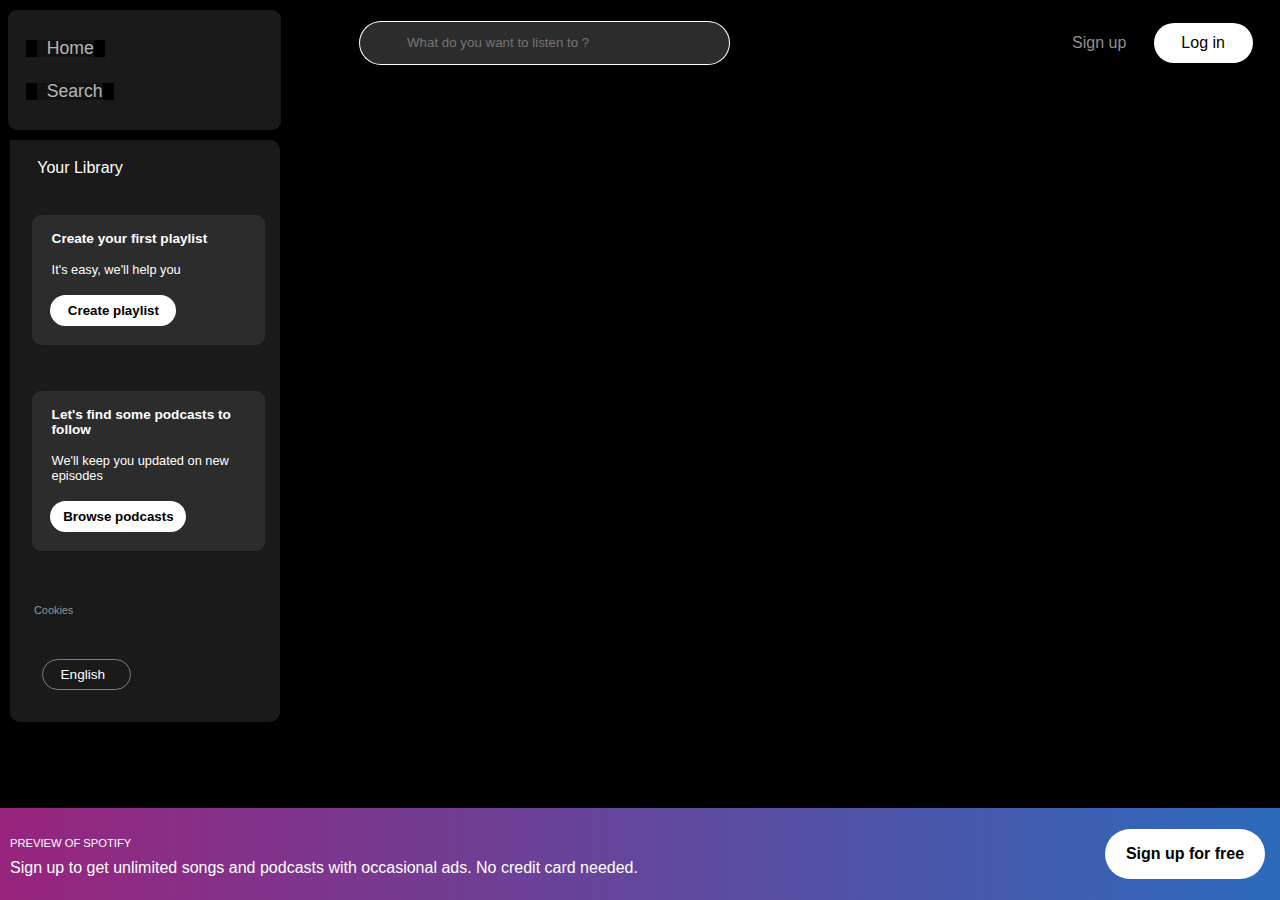
<file: index.html>
<!DOCTYPE html>
<html>
    <head>
        <title>
            venisha-spotify
        </title>
        <link rel="stylesheet" href="https://cdnjs.cloudflare.com/ajax/libs/font-awesome/6.4.0/css/all.min.css" integrity="sha512-iecdLmaskl7CVkqkXNQ/ZH/XLlvWZOJyj7Yy7tcenmpD1ypASozpmT/E0iPtmFIB46ZmdtAc9eNBvH0H/ZpiBw==" crossorigin="anonymous" referrerpolicy="no-referrer" />
        <link rel="stylesheet" href="spotify.css">
    </head>
    <body>
        <div class="sidebar">
            <div class="sect-1">
                <div class="logos">
                    <label for="home"  style="background-color: rgb(26,26,26);"><a href="#Home" >
                    <div class="home"><i class="fa-solid fa-house"></i>Home</div>
                </a></label>
                   <label for="search"  style="background-color: rgb(26,26,26);"><a href="#Search" >
                    <div class="search"><i class="fa-solid fa-magnifying-glass"></i>Search</div>
                   </a></label>
                   
                </div>
            </div>
            <div class="sect-2">
                <div class="lib">
                    <div class="lib-1">
                        <i class="fa-solid fa-layer-group"></i>Your Library
                    </div>
                    <div class="lib-2">
                        <i class="fa-solid fa-plus"></i>
                    </div>
                    <div class="box">
                        <div class="box-1">
                            <div class="inner">
                            <p class="text t1">Create your first playlist</p>
                            <p class="text t2">It's easy, we'll help you</p>
                            <button class="btn">Create playlist</button>
                            </div>
                        </div>
                        <div class="box-1 box-2">
                            <div class="inner">
                                 <p class="text t1">Let's find some podcasts to follow</p>
                                 <p class="text t2">We'll keep you updated on new episodes</p>
                                 <button class="btn" style="width:140px">Browse podcasts</button>
                            </div>
                        </div>
                        <div>
                            <div class="cook">Cookies</div>
                            <div class="lang">
                                <div class="eng"><i class="fa-solid fa-globe"></i>&nbsp;&nbsp;English</div>
                            </div>
                            
                         </div>
                    </div>
                    
                 </div>
                 
            </div>
            
        </div>

        <div class="footer">
            <div class="content">
                <div class="preview">PREVIEW OF SPOTIFY</div>
                <div class="statement">Sign up to get unlimited songs and podcasts with occasional ads. No credit card needed.</div>
            </div>
            <div class="content">
                <button>Sign up for free</button>
            </div>
        </div>

        <header>
            <div class="heading">
                <div class="search1">
                    <div class="arrow">
                        <i class="fa-solid fa-chevron-left" style="margin-left: 25px;color:rgb(173, 168, 168);"></i>
                        <i class="fa-solid fa-chevron-right" style="margin-left:18px;color:rgb(173, 168, 168);"></i>
                    </div>
                   <div class="search-opt">
                    <i class="fa-solid fa-magnifying-glass "></i>
                </div>
                    <input class="typing" type="text" placeholder="What do you want to listen to ?">
                </div>
                <div class="buttons">
                    <button class="sign-up">Sign up</button>
                    <button class="log-in">Log in</button>
                </div>
            </div>
        </header>

        <main>
                <div id="Home" class="page">
                    <div class="a">
                        <div class="a1">Focus</div>
                        <div class="a2">Show all</div>
                    </div>
                    <div class="b">
                        <div class="bb">
                            <div class="m" style="background-position: center;
                            background-size: cover;
                            background-image: url(1.1.png); "></div>
                            <div class="b11">Peaceful Piano</div>
                            <div class="b111">Peaceful Piano to help you slow down, breathe and relax</div>
                        </div>
                        <div class="bb">
                            <div class="m" style="background-position: center;
                            background-size: cover;
                            background-image: url(1.2.png); "></div>
                            <div class="b11">Deep Focus</div>
                            <div class="b111">Keep calm and focus with ambient and post-rock music.</div>
                        </div>
                        <div class="bb">
                            <div class="m" style="background-position: center;
                            background-size: cover;
                            background-image: url(1.3.png); "></div>
                            <div class="b11">Instrumental Study</div>
                            <div class="b111">Focus with soft study music in the background.</div>
                        </div>
                        <div class="bb">
                            <div class="m" style="background-position: center;
                            background-size: cover;
                            background-image: url(1.4.png); "></div>
                            <div class="b11">Focus flow</div>
                            <div class="b111">Uptempo instrumental hip hop beats.</div>
                        </div>
                        <div class="bb">
                            <div class="m" style="background-position: center;
                            background-size: cover;
                            background-image: url(1.5.png); "></div>
                            <div class="b11">Beats to think to</div>
                            <div class="b111">Focus with deep techno and tech house..</div>
                        </div>
                    </div>


                    <div class="a">
                        <div class="a1">Spotify Playlists</div>
                        <div class="a2">Show all</div>
                    </div>
                    <div class="b">
                        <div class="bb">
                            <div class="m" style="background-position: center;
                            background-size: cover;
                            background-image: url(2.1.png); "></div>
                            <div class="b11">Today's Top Hits</div>
                            <div class="b111">Billie Eilish is on top of the Hottest 50!</div>
                        </div>
                        <div class="bb">
                            <div class="m" style="background-position: center;
                            background-size: cover;
                            background-image: url(2.2.png); "></div>
                            <div class="b11">RapCaviar</div>
                            <div class="b111">New music from Lil Tjay, Quavo and JT of City Girls.</div>
                        </div>
                        <div class="bb">
                            <div class="m" style="background-position: center;
                            background-size: cover;
                            background-image: url(2.3.png); "></div>
                            <div class="b11">All Outs 2010</div>
                            <div class="b111">The biggest songs of the 2010s.</div>
                        </div>
                        <div class="bb">
                            <div class="m" style="background-position: center;
                            background-size: cover;
                            background-image: url(2.4.png); "></div>
                            <div class="b11">Rock Classics</div>
                            <div class="b111">Rock legends & epic songs that continue to inspire generations. Cover: Foo Fighters</div>
                        </div>
                        <div class="bb">
                            <div class="m" style="background-position: center;
                            background-size: cover;
                            background-image: url(2.5.png); "></div>
                            <div class="b11">Chill Hits</div>
                            <div class="b111">
                                Kick back to the best new and recent chill hits.</div>
                        </div>
                    </div>

                    <div class="a">
                        <div class="a1">Sound of India</div>
                        <div class="a2">Show all</div>
                    </div>
                    <div class="b">
                        <div class="bb">
                            <div class="m" style="background-position: center;
                            background-size: cover;
                            background-image: url(3.1.png); "></div>
                            <div class="b11">The sound of Mumbai IN</div>
                            <div class="b111">The songs that define, unite and distinguish Mumbai IN, according to listening patterns and math.</div>
                        </div>
                        <div class="bb">
                            <div class="m" style="background-position: center;
                            background-size: cover;
                            background-image: url(3.2.png); "></div>
                            <div class="b11">The sound of Kolkata IN</div>
                            <div class="b111">The songs that define, unite and distinguish Kolkata IN, according to listening patterns and math..</div>
                        </div>
                        <div class="bb">
                            <div class="m" style="background-position: center;
                            background-size: cover;
                            background-image: url(3.3.png); "></div>
                            <div class="b11">The sound of Delhi IN</div>
                            <div class="b111">The songs that define, unite and distinguish Delhi IN, according to listening patterns and math..</div>
                        </div>
                        <div class="bb">
                            <div class="m" style="background-position: center;
                            background-size: cover;
                            background-image: url(3.4.png); "></div>
                            <div class="b11">The sound of Bengaluru</div>
                            <div class="b111">The songs that define, unite and distinguish Bengaluru IN, according to listening patterns and math..</div>
                        </div>
                        <div class="bb">
                            <div class="m" style="background-position: center;
                            background-size: cover;
                            background-image: url(3.5.png); "></div>
                            <div class="b11">The sound of Chennai IN</div>
                            <div class="b111">The songs that define, unite and distinguish Chennai IN, according to listening patterns and math.,</div>
                        </div>
                    </div>
                    <hr style="margin: 20px;
                    margin-top: 100px;
                    margin-bottom: 100px;
                    opacity:0.1;">
                </div>



                <div id="Search" class="page">
                    <div class="x">
                        Browse all
                    </div>
                    <div class="y">
                        <div class=" yy y1">Podcasts
                           <div class="image"></div>
                        </div>
                        <div class="yy y2">Made for you
                            <div class="image"></div>
                        </div>
                        <div class="yy y3">Charts
                            <div class="image"></div>
                        </div>
                        <div class="yy y4">New Realses
                            <div class="image"></div>
                        </div>
                        <div class="yy y5">Discover
                            <div class="image"></div>
                        </div>
                        <div class="yy y6">Bollywood
                            <div class="image"></div>
                        </div>
                        <div class="yy y7">Pop
                            <div class="image"></div>
                        </div>
                        <div class="yy y8">Hindi
                            <div class="image"></div>
                        </div>
                        <div class="yy y9">Gujarati
                            <div class="image"></div>
                        </div>
                        <div class="yy y10">Chill
                            <div class="image"></div>
                        </div>
                        <div class="yy y11">Sleep
                            <div class="image"></div>
                        </div>
                        <div class="yy y12">Mood
                            <div class="image"></div>
                        </div>
                        <div class="yy y13">Rock
                            <div class="image"></div>
                        </div>
                        <div class="yy y14">Metal
                            <div class="image"></div>
                        </div>
                        <div class="yy y15">Country
                            <div class="image"></div>
                        </div>
                    </div>
                    <div class="end-part">
                        <div class="info">
                            <ul>
                                <p>Company</p>
                                <a>About</a>
                                <a>Jobs</a>
                                <a>For the Record</a>
                            </ul>
                            <ul>
                                <p>Communities</p>
                                <a>For Artists</a>
                                <a>Developers</a>
                                <a>Advertising</a>
                                <a>Investors</a>
                                <a>Vendors</a>
                                <a>Spotify for Work</a>
                            </ul>
                            <ul>
                                <p>Useful links</p>
                                <a>Support</a>
                                <a>Free Mobile App</a>
                            </ul>
                        </div>
                        <div class="links">
                           <button class="z"><i class="fa-brands fa-instagram"></i></button> 
                            <button class="z"><i class="fa-brands fa-twitter"></i></button>
                            <button class="z"><i class="fa-brands fa-facebook"></i></button>
                        </div>
                    </div>
                    <hr style="margin: 20px;
                    margin-top: 40px;
                    margin-bottom: 40px;
                    opacity:0.1;">
                    <div class="copyright">
                        © 2023 Spotify AB
                    </div>
                </div>
        </main>
    </body>
</html>
</file>
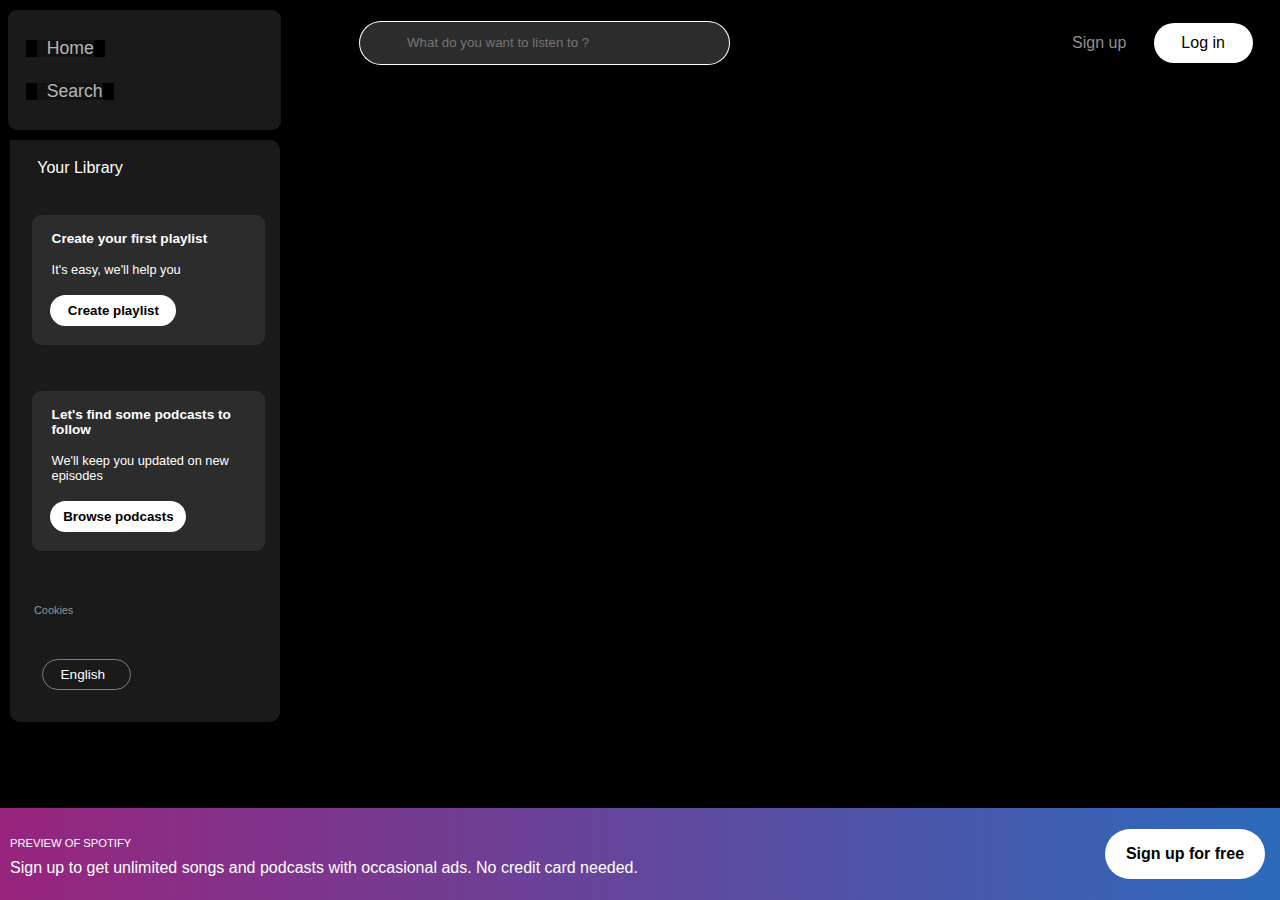
<file: spotify.html>
<!DOCTYPE html>
<html>
    <head>
        <title>
            venisha-spotify
        </title>
        <link rel="stylesheet" href="https://cdnjs.cloudflare.com/ajax/libs/font-awesome/6.4.0/css/all.min.css" integrity="sha512-iecdLmaskl7CVkqkXNQ/ZH/XLlvWZOJyj7Yy7tcenmpD1ypASozpmT/E0iPtmFIB46ZmdtAc9eNBvH0H/ZpiBw==" crossorigin="anonymous" referrerpolicy="no-referrer" />
        <link rel="stylesheet" href="spotify.css">
    </head>
    <body>
        <div class="sidebar">
            <div class="sect-1">
                <div class="logos">
                    <label for="home"  style="background-color: rgb(26,26,26);"><a href="#Home" >
                    <div class="home"><i class="fa-solid fa-house"></i>Home</div>
                </a></label>
                   <label for="search"  style="background-color: rgb(26,26,26);"><a href="#Search" >
                    <div class="search"><i class="fa-solid fa-magnifying-glass"></i>Search</div>
                   </a></label>
                   
                </div>
            </div>
            <div class="sect-2">
                <div class="lib">
                    <div class="lib-1">
                        <i class="fa-solid fa-layer-group"></i>Your Library
                    </div>
                    <div class="lib-2">
                        <i class="fa-solid fa-plus"></i>
                    </div>
                    <div class="box">
                        <div class="box-1">
                            <div class="inner">
                            <p class="text t1">Create your first playlist</p>
                            <p class="text t2">It's easy, we'll help you</p>
                            <button class="btn">Create playlist</button>
                            </div>
                        </div>
                        <div class="box-1 box-2">
                            <div class="inner">
                                 <p class="text t1">Let's find some podcasts to follow</p>
                                 <p class="text t2">We'll keep you updated on new episodes</p>
                                 <button class="btn" style="width:140px">Browse podcasts</button>
                            </div>
                        </div>
                        <div>
                            <div class="cook">Cookies</div>
                            <div class="lang">
                                <div class="eng"><i class="fa-solid fa-globe"></i>&nbsp;&nbsp;English</div>
                            </div>
                            
                         </div>
                    </div>
                    
                 </div>
                 
            </div>
            
        </div>

        <div class="footer">
            <div class="content">
                <div class="preview">PREVIEW OF SPOTIFY</div>
                <div class="statement">Sign up to get unlimited songs and podcasts with occasional ads. No credit card needed.</div>
            </div>
            <div class="content">
                <button>Sign up for free</button>
            </div>
        </div>

        <header>
            <div class="heading">
                <div class="search1">
                    <div class="arrow">
                        <i class="fa-solid fa-chevron-left" style="margin-left: 25px;color:rgb(173, 168, 168);"></i>
                        <i class="fa-solid fa-chevron-right" style="margin-left:18px;color:rgb(173, 168, 168);"></i>
                    </div>
                   <div class="search-opt">
                    <i class="fa-solid fa-magnifying-glass "></i>
                </div>
                    <input class="typing" type="text" placeholder="What do you want to listen to ?">
                </div>
                <div class="buttons">
                    <button class="sign-up">Sign up</button>
                    <button class="log-in">Log in</button>
                </div>
            </div>
        </header>

        <main>
                <div id="Home" class="page">
                    <div class="a">
                        <div class="a1">Focus</div>
                        <div class="a2">Show all</div>
                    </div>
                    <div class="b">
                        <div class="bb">
                            <div class="m" style="background-position: center;
                            background-size: cover;
                            background-image: url(1.1.png); "></div>
                            <div class="b11">Peaceful Piano</div>
                            <div class="b111">Peaceful Piano to help you slow down, breathe and relax</div>
                        </div>
                        <div class="bb">
                            <div class="m" style="background-position: center;
                            background-size: cover;
                            background-image: url(1.2.png); "></div>
                            <div class="b11">Deep Focus</div>
                            <div class="b111">Keep calm and focus with ambient and post-rock music.</div>
                        </div>
                        <div class="bb">
                            <div class="m" style="background-position: center;
                            background-size: cover;
                            background-image: url(1.3.png); "></div>
                            <div class="b11">Instrumental Study</div>
                            <div class="b111">Focus with soft study music in the background.</div>
                        </div>
                        <div class="bb">
                            <div class="m" style="background-position: center;
                            background-size: cover;
                            background-image: url(1.4.png); "></div>
                            <div class="b11">Focus flow</div>
                            <div class="b111">Uptempo instrumental hip hop beats.</div>
                        </div>
                        <div class="bb">
                            <div class="m" style="background-position: center;
                            background-size: cover;
                            background-image: url(1.5.png); "></div>
                            <div class="b11">Beats to think to</div>
                            <div class="b111">Focus with deep techno and tech house..</div>
                        </div>
                    </div>


                    <div class="a">
                        <div class="a1">Spotify Playlists</div>
                        <div class="a2">Show all</div>
                    </div>
                    <div class="b">
                        <div class="bb">
                            <div class="m" style="background-position: center;
                            background-size: cover;
                            background-image: url(2.1.png); "></div>
                            <div class="b11">Today's Top Hits</div>
                            <div class="b111">Billie Eilish is on top of the Hottest 50!</div>
                        </div>
                        <div class="bb">
                            <div class="m" style="background-position: center;
                            background-size: cover;
                            background-image: url(2.2.png); "></div>
                            <div class="b11">RapCaviar</div>
                            <div class="b111">New music from Lil Tjay, Quavo and JT of City Girls.</div>
                        </div>
                        <div class="bb">
                            <div class="m" style="background-position: center;
                            background-size: cover;
                            background-image: url(2.3.png); "></div>
                            <div class="b11">All Outs 2010</div>
                            <div class="b111">The biggest songs of the 2010s.</div>
                        </div>
                        <div class="bb">
                            <div class="m" style="background-position: center;
                            background-size: cover;
                            background-image: url(2.4.png); "></div>
                            <div class="b11">Rock Classics</div>
                            <div class="b111">Rock legends & epic songs that continue to inspire generations. Cover: Foo Fighters</div>
                        </div>
                        <div class="bb">
                            <div class="m" style="background-position: center;
                            background-size: cover;
                            background-image: url(2.5.png); "></div>
                            <div class="b11">Chill Hits</div>
                            <div class="b111">
                                Kick back to the best new and recent chill hits.</div>
                        </div>
                    </div>

                    <div class="a">
                        <div class="a1">Sound of India</div>
                        <div class="a2">Show all</div>
                    </div>
                    <div class="b">
                        <div class="bb">
                            <div class="m" style="background-position: center;
                            background-size: cover;
                            background-image: url(3.1.png); "></div>
                            <div class="b11">The sound of Mumbai IN</div>
                            <div class="b111">The songs that define, unite and distinguish Mumbai IN, according to listening patterns and math.</div>
                        </div>
                        <div class="bb">
                            <div class="m" style="background-position: center;
                            background-size: cover;
                            background-image: url(3.2.png); "></div>
                            <div class="b11">The sound of Kolkata IN</div>
                            <div class="b111">The songs that define, unite and distinguish Kolkata IN, according to listening patterns and math..</div>
                        </div>
                        <div class="bb">
                            <div class="m" style="background-position: center;
                            background-size: cover;
                            background-image: url(3.3.png); "></div>
                            <div class="b11">The sound of Delhi IN</div>
                            <div class="b111">The songs that define, unite and distinguish Delhi IN, according to listening patterns and math..</div>
                        </div>
                        <div class="bb">
                            <div class="m" style="background-position: center;
                            background-size: cover;
                            background-image: url(3.4.png); "></div>
                            <div class="b11">The sound of Bengaluru</div>
                            <div class="b111">The songs that define, unite and distinguish Bengaluru IN, according to listening patterns and math..</div>
                        </div>
                        <div class="bb">
                            <div class="m" style="background-position: center;
                            background-size: cover;
                            background-image: url(3.5.png); "></div>
                            <div class="b11">The sound of Chennai IN</div>
                            <div class="b111">The songs that define, unite and distinguish Chennai IN, according to listening patterns and math.,</div>
                        </div>
                    </div>
                    <hr style="margin: 20px;
                    margin-top: 100px;
                    margin-bottom: 100px;
                    opacity:0.1;">
                </div>



                <div id="Search" class="page">
                    <div class="x">
                        Browse all
                    </div>
                    <div class="y">
                        <div class=" yy y1">Podcasts
                           <div class="image"></div>
                        </div>
                        <div class="yy y2">Made for you
                            <div class="image"></div>
                        </div>
                        <div class="yy y3">Charts
                            <div class="image"></div>
                        </div>
                        <div class="yy y4">New Realses
                            <div class="image"></div>
                        </div>
                        <div class="yy y5">Discover
                            <div class="image"></div>
                        </div>
                        <div class="yy y6">Bollywood
                            <div class="image"></div>
                        </div>
                        <div class="yy y7">Pop
                            <div class="image"></div>
                        </div>
                        <div class="yy y8">Hindi
                            <div class="image"></div>
                        </div>
                        <div class="yy y9">Gujarati
                            <div class="image"></div>
                        </div>
                        <div class="yy y10">Chill
                            <div class="image"></div>
                        </div>
                        <div class="yy y11">Sleep
                            <div class="image"></div>
                        </div>
                        <div class="yy y12">Mood
                            <div class="image"></div>
                        </div>
                        <div class="yy y13">Rock
                            <div class="image"></div>
                        </div>
                        <div class="yy y14">Metal
                            <div class="image"></div>
                        </div>
                        <div class="yy y15">Country
                            <div class="image"></div>
                        </div>
                    </div>
                    <div class="end-part">
                        <div class="info">
                            <ul>
                                <p>Company</p>
                                <a>About</a>
                                <a>Jobs</a>
                                <a>For the Record</a>
                            </ul>
                            <ul>
                                <p>Communities</p>
                                <a>For Artists</a>
                                <a>Developers</a>
                                <a>Advertising</a>
                                <a>Investors</a>
                                <a>Vendors</a>
                                <a>Spotify for Work</a>
                            </ul>
                            <ul>
                                <p>Useful links</p>
                                <a>Support</a>
                                <a>Free Mobile App</a>
                            </ul>
                        </div>
                        <div class="links">
                           <button class="z"><i class="fa-brands fa-instagram"></i></button> 
                            <button class="z"><i class="fa-brands fa-twitter"></i></button>
                            <button class="z"><i class="fa-brands fa-facebook"></i></button>
                        </div>
                    </div>
                    <hr style="margin: 20px;
                    margin-top: 40px;
                    margin-bottom: 40px;
                    opacity:0.1;">
                    <div class="copyright">
                        © 2023 Spotify AB
                    </div>
                </div>
        </main>
    </body>
</html>
</file>
<file: spotify.css>
*{
    background-color: black;
    color:white;
    margin:0;
    font-family: Arial;
}
a{
    text-decoration: none ;
}

/* sidebar */

.sidebar{
    position:fixed;
    width:290px;
    height:100%;
    z-index:100;
}

.sect-1{
    display: inline;
    background-color: rgb(26, 26, 26);
}
.logos{
    display: inline-block;
   height:120px;
   width:255px;
   background-color: rgb(26, 26, 26);
   border-radius: 9px;
   display:flex;
   flex-direction: column;
   justify-content: center;
  padding-left:1.1rem;
  margin-top:10px;
  margin-left: 0.5rem;
}
.home,.search{
    font-size: 1.1rem;
    margin:0.7rem;
    display:inline-block;
   background-color: rgb(26, 26, 26);
   opacity:0.7;
   transition:opacity 0.15s;
}
.home:hover,.search:hover{
    cursor: pointer;
}
.home:active,.search:active{
    opacity:1;
}

.home i{
    padding-right:10px;
    background-color: rgb(26, 26, 26);
    display: inline-block;
}
.search i{
    padding-right: 10px;
    background-color: rgb(26, 26, 26);
}

.lib{ 
display:grid;
grid-template-columns: 230px 30px;
padding-top:1.2rem ;
 background-color: rgb(26,26,26);
height:30px;
width:240px;
}
.lib-1 i{
    padding-left: 1rem;
    padding-right: 0.7rem;
    background-color: rgb(26,26,26);
}
.lib-1{
    width:230px;
    background-color: rgb(26,26,26);
    
}
.lib-2{
    margin-right: 2rem;
    padding-right: 1rem;
    background-color: rgb(26,26,26);
    
}
.sect-2{
    height:582px;
    background-color: rgb(26,26,26);
    border:10px solid black;
    border-radius:20px;
}
.box-1{
    background-color: rgb(44, 44, 44);
    height:130px;
    margin-top:30px;
    margin-left:0.9rem;
    border:8px solid rgb(26,26,26);
    border-radius:17px;
    width:233px;
}  

.box{
    display: flex;
    flex-direction: column;
    background-color: rgb(26,26,26);
}
.box-2{
    height:160px;
}
.text{
    background-color: rgb(44, 44, 44);
    margin-top:16px;
    margin-left: 1.2rem;
}
.inner{
    border-top-left-radius: 9px;
    border-top-right-radius: 9px;
    background-color: rgb(44, 44, 44);
    display: flex;
    flex-direction: column;
}
.t1{
  font-weight: 700;
  font-size: 0.85rem;
}
.t2{
    font-size:0.8rem;
    margin-bottom: 1rem;
    font-weight: 100;
}
.btn{
    width:130px;
    height:35px;
    background-color: white;
    color:black;
    font-weight: bold;
    border-radius: 30px;
    border-style:solid;
    border-color:rgb(44, 44, 44) ;
    margin-left:1rem;
}
.btn:hover{
    cursor: pointer;
}
.cook{
    display: flex;
    padding-left:1.5rem;
    padding-top: 2.8rem;
    font-size: 0.68rem;
    color:rgb(151, 148, 148);
    width: 2;
    background-color: rgb(26, 26, 26);
}
.eng{
    font-size: 0.85rem;
    background-color: rgb(26, 26, 26);
    width:  70px;
    padding:7px;
    padding-left: 10px;
    border:1px solid rgb(126, 124, 124);
    margin-left:2rem;
    margin-top: 2.7rem;
    border-radius: 40px;
}
.lang{
    display: flex;
    background-color: rgb(26, 26, 26);
}

/* footer */
.footer{
    position: fixed;
    bottom:0;
    width:100%;
    height:92px;
    bottom:0;
    align-items: center;
    justify-content: space-between;
    display: flex;
    z-index: 100;
}



.preview{
    font-family: sans-serif;
    font-weight: 100;
    font-size: 0.7rem;
    padding:10px;
}
.statement{
    font-size:1rem;
    font-family: sans-serif;
    padding-left: 10px;
    font-weight: 300;
    padding-bottom: 5px;
    
}
.footer button{
    width:160px;
   font-size: 1rem;
   height:50px;
   border-radius: 40px;
   border-style:none;
   background-color: white;
   color:black;
   font-weight: 700;
   margin-right:15px;
   
}

.footer,.statement,.preview,.content{
    background:linear-gradient(to right,rgb(152, 36, 125),rgb(44, 106, 188));
    background-repeat: no-repeat;
    background-position: center;
    background-size: cover;
    background-attachment: fixed;
}

.heading{
    z-index: 100;
    display: flex;
    position:fixed;
    top:0;
    left:268px;
    flex-direction: row;
    align-items: center;
    height:85px;
    width:79%;
display: grid;
grid-template-columns: 1fr 250px;
margin-left:20px;
    
}
.search1{
    display:flex;
    background-color: black;
    align-items: center;
  
}
.search-opt{
    margin-left:28px;
    border:1px solid white;
    height:22px;
    width:20px;
   padding: 10px;
   padding-left:15px;
   border-top-left-radius: 30px;
   border-bottom-left-radius: 30px;
   background-color: rgb(44, 44, 44);
   border-right:none;
}
.typing{
    
    border:1px solid white;
   height: 40px;
  flex:1;
  max-width: 320px;
  min-width:100px;
  border-top-right-radius: 30px;
  border-bottom-right-radius: 30px;
  background-color: rgb(44, 44, 44);
  border-left:none;
}
.sign-up,.log-in{
    font-size: 1rem;
    height:40px;
    margin-left:10px;
}
.sign-up{
    width:80px;
    color:rgb(146, 143, 143);
    border-radius: 30px;
    padding:4px;
    border:none;
}
.sign-up :hover,.log-in :hover{
    cursor: pointer;
}
.log-in{
    width:99px;
    padding:7px;
    border-radius: 20px;
    background-color: white;
    color:black;
    border:none;
   
}

main{
    display:flex;
    width:78%;
    margin-left:300px;
    background-color: rgb(26, 26, 26) ;
   margin-bottom: 100px;
}
.page{
    margin-top:85px;
    margin-left: 0.75rem;
    background-color: rgb(26, 26, 26) ;
    display: none;
}
.page:target {
    display: block;
}

.a{
   display:flex;
   justify-content: space-between;
   align-items: center;
   background-color: rgb(26, 26, 26) ;
}
.a1{
   width:1000px;
   margin-left:1rem;
   background-color: rgb(26, 26, 26) ;
   font-weight: 900;
   font-size: 1.4rem;
}
.a2{
    width:50px;
    position:relative;
    background-color: rgb(26, 26, 26) ;
    opacity: 0.7;
    font-size: 0.8rem;
}
.b{
    display: grid;
    grid-template-columns: 1fr 1fr 1fr 1fr 1fr;
    flex-direction: row;
    width:100%;
    justify-content: space-between;
    margin:1.2rem;
    margin-left: 1.5rem;
    background-color: rgb(26, 26, 26) ;
    align-items: center;
    margin-bottom: 40px;
}
.bb{
    width:187px;
    height:250px;
    border-radius: 10px;
    margin-bottom: 1rem;
}
.m{
    height:140px;
    margin:1rem;
    border-radius: 6px;
}

.b11{
    margin-left:10px;
    font-size: 0.9rem;
    font-weight: 700;
}
.b111{
    margin:10px;
    font-size: 0.7rem;
    opacity: 0.7;
}

.x{
    background-color: rgb(26,26,26);
    margin:30px;
    margin-left:14px;
    font-size: 1.3rem;
    font-weight: 700;
}
.y{
    display: grid;
    grid-template-columns: 1fr 1fr 1fr 1fr 1fr;
    margin:20px;
    background-color: rgb(26,26,26);
    margin-bottom: 100px;
   
}

.end-part{
    display: grid;
    grid-template-columns: 1fr 300px;
    background-color: rgb(26, 26, 26);
    margin-right: 60px;
}
.info{
    display: flex;
    background-color: rgb(26, 26, 26);
}
ul{
    display: flex;
    flex-direction: column;
    background-color: rgb(26, 26, 26);
    flex:1;
}
.links{
   margin-left: 160px;
    width: 150px;
    display: flex;
    background-color: rgb(26, 26, 26);
}

.z{
    height:30px;
    margin:7px;
    width:30px;
    padding: 5px;
    border-radius: 50%;
    border-style: none;
    background-color: rgb(44, 44, 44);
   
}

ul p{
    background-color: rgb(26, 26, 26);
    font-weight: 600;
    margin-bottom: 10px;
}
ul a{
    margin:10px;
    background-color: rgb(26, 26, 26);
    font-size: 0.85rem;
    opacity: 0.6;
}
.copyright{
    margin-bottom: 80px;
    background-color: rgb(26,26,26);
    margin-left: 1.5rem;
    font-size: 0.9rem;
    opacity: 0.5;
}

.yy{
    height:150px;
    width:150px;
    border-radius: 9px;
    margin:20px;
    padding:15px;
    font-size: 1.3rem;
    font-weight: 900;
    overflow: hidden;
}
.image{
    background-image: url(teda.png);
    background-size: cover;
    box-shadow: 3px 3px 5px rgb(58, 58, 58);
    height:87px;
    width:87px;
    position: relative;
    left:90px;
    top:55px;
    transform: rotate(25deg);
}

.y1{
    background-color: pink;
}
.y2{
    background-color: cornflowerblue;
}
.y3{
    background-color: darkcyan;
}
.y4{
    background-color: dodgerblue;
}
.y5{
    background-color: indianred;
}
.y6{
    background-color: darkorchid;
}
.y7{
    background-color: rgb(47, 142, 142);
}
.y8{
    background-color: tan;
}
.y9{
    background-color: turquoise;
}
.y10{
    background-color: indigo;
}
.y11{
    background-color: deepskyblue;
}
.y12{
    background-color: steelblue;
}
.y13{
    background-color: mediumslateblue;
}
.y14{
    background-color: plum;
}
.y15{
    background-color: rgb(21, 51, 42);
}


@media (max-width:998px){
    .y{
        grid-template-columns: 1fr 1fr 1fr;
    }
}
@media (min-width: 999px) and (max-width: 1300px){
    .y{
        grid-template-columns: 1fr 1fr 1fr 1fr;
    }
}
</file>
